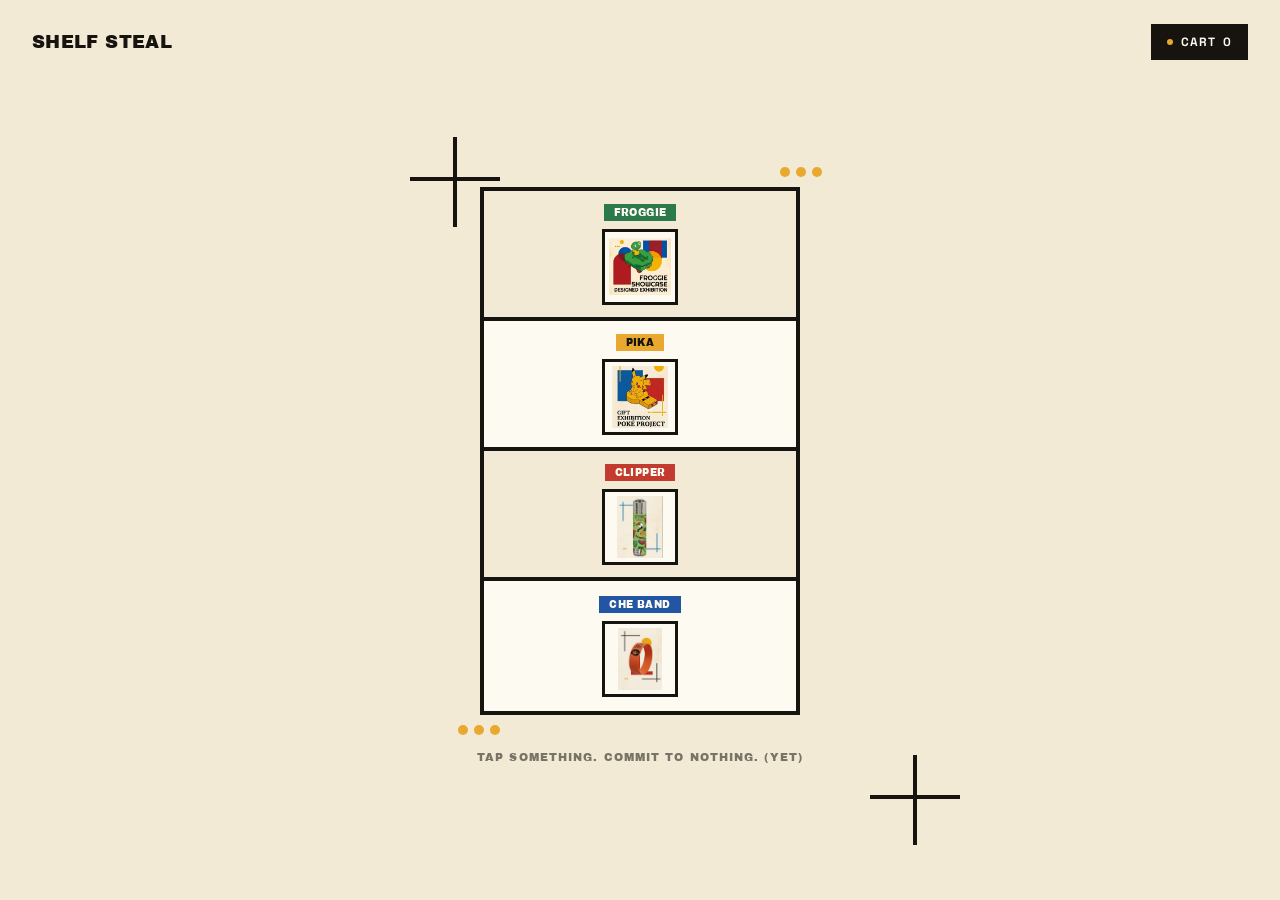
<file: src/main/resources/static/index.html>
<!DOCTYPE html>
<html lang="en">
<head>
    <meta charset="UTF-8">
    <meta name="viewport" content="width=device-width, initial-scale=1.0">
    <title>The Niche — Shop</title>
    <link rel="preconnect" href="https://fonts.googleapis.com">
    <link href="https://fonts.googleapis.com/css2?family=Archivo+Black&family=Space+Grotesk:wght@400;500;700&display=swap" rel="stylesheet">
    <link rel="stylesheet" href="style.css">
</head>
<body>

<header class="site-header">
    <span class="brand">SHELF STEAL</span>
    <div class="header-right">
        <button class="logout-btn" id="logoutBtn" style="display:none;">LOG OUT</button>
        <button class="cart-toggle" id="cartToggle" aria-label="Open cart">
            <span class="cart-dot"></span>
            CART <span id="cartCount">0</span>
        </button>
    </div>
</header>

<main class="room" id="room">

    <div class="wall" id="wall">

        <div class="deco-cross cross-a" aria-hidden="true"></div>
        <div class="deco-dot dot-a" aria-hidden="true"></div>

        <div class="niche">

            <div class="tier tier-1">
                <button class="product-slot" data-product="0" aria-label="View Froggie">
                    <span class="badge badge-green">FROGGIE</span>
                    <img class="thumb" src="images/froggie-1.jpeg" alt="">
                </button>
            </div>

            <div class="tier tier-2">
                <button class="product-slot" data-product="1" aria-label="View Pika Whistle">
                    <span class="badge badge-yellow">PIKA</span>
                    <img class="thumb" src="images/pika-1.jpeg" alt="">
                </button>
            </div>

            <div class="tier tier-3">
                <button class="product-slot" data-product="2" aria-label="View Clipper Lighter">
                    <span class="badge badge-red">CLIPPER</span>
                    <img class="thumb" src="images/clipper-1.jpeg" alt="">
                </button>
            </div>

            <div class="tier tier-4">
                <button class="product-slot" data-product="3" aria-label="View Che Guevara Band">
                    <span class="badge badge-blue">CHE BAND</span>
                    <img class="thumb" src="images/che-1.jpeg" alt="">
                </button>
            </div>

        </div>

        <div class="deco-cross cross-b" aria-hidden="true"></div>
        <div class="deco-dot dot-b" aria-hidden="true"></div>

    </div>

    <p class="room-hint">TAP SOMETHING. COMMIT TO NOTHING. (YET)</p>

</main>

<div class="backdrop" id="backdrop"></div>

<aside class="drawer" id="drawer" aria-hidden="true">
    <button class="drawer-back" id="drawerBack">&larr; BACK TO SHELF</button>

    <div class="poster-card">
        <div class="poster-shape" id="posterShape" aria-hidden="true"></div>

        <div class="gallery" id="gallery"></div>
        <div class="gallery-dots" id="galleryDots"></div>

        <div class="poster-eyebrow" id="drawerEyebrow">TIER 1</div>
        <h2 class="poster-title" id="drawerTitle">FROGGIE</h2>
        <p class="poster-price" id="drawerPrice">₹0</p>
        <p class="poster-desc" id="drawerDesc"></p>

        <ul class="poster-specs" id="drawerSpecs"></ul>

        <div class="drawer-qty">
            <span>QTY</span>
            <div class="qty-control">
                <button id="qtyMinus" aria-label="Decrease quantity">−</button>
                <span id="qtyValue">1</span>
                <button id="qtyPlus" aria-label="Increase quantity">+</button>
            </div>
        </div>

        <button class="btn-add" id="addToCart">ADD TO CART</button>
        <p class="drawer-added" id="drawerAdded">ADDED</p>
    </div>
</aside>

<aside class="cart-panel" id="cartPanel" aria-hidden="true">
    <div class="cart-head">
        <h2>YOUR CART</h2>
        <button class="cart-close" id="cartClose" aria-label="Close cart">&times;</button>
    </div>
    <div class="cart-items" id="cartItems"></div>
    <div class="cart-empty" id="cartEmpty">EMPTY<br>Go pick something off the shelf.</div>
    <div class="cart-footer" id="cartFooter">
        <div class="cart-total-row"><span>TOTAL</span><span id="cartTotal">₹0</span></div>
        <button class="btn-checkout" id="checkoutBtn">CHECKOUT</button>
    </div>
</aside>

<script src="app.js"></script>
</body>
</html>
</file>
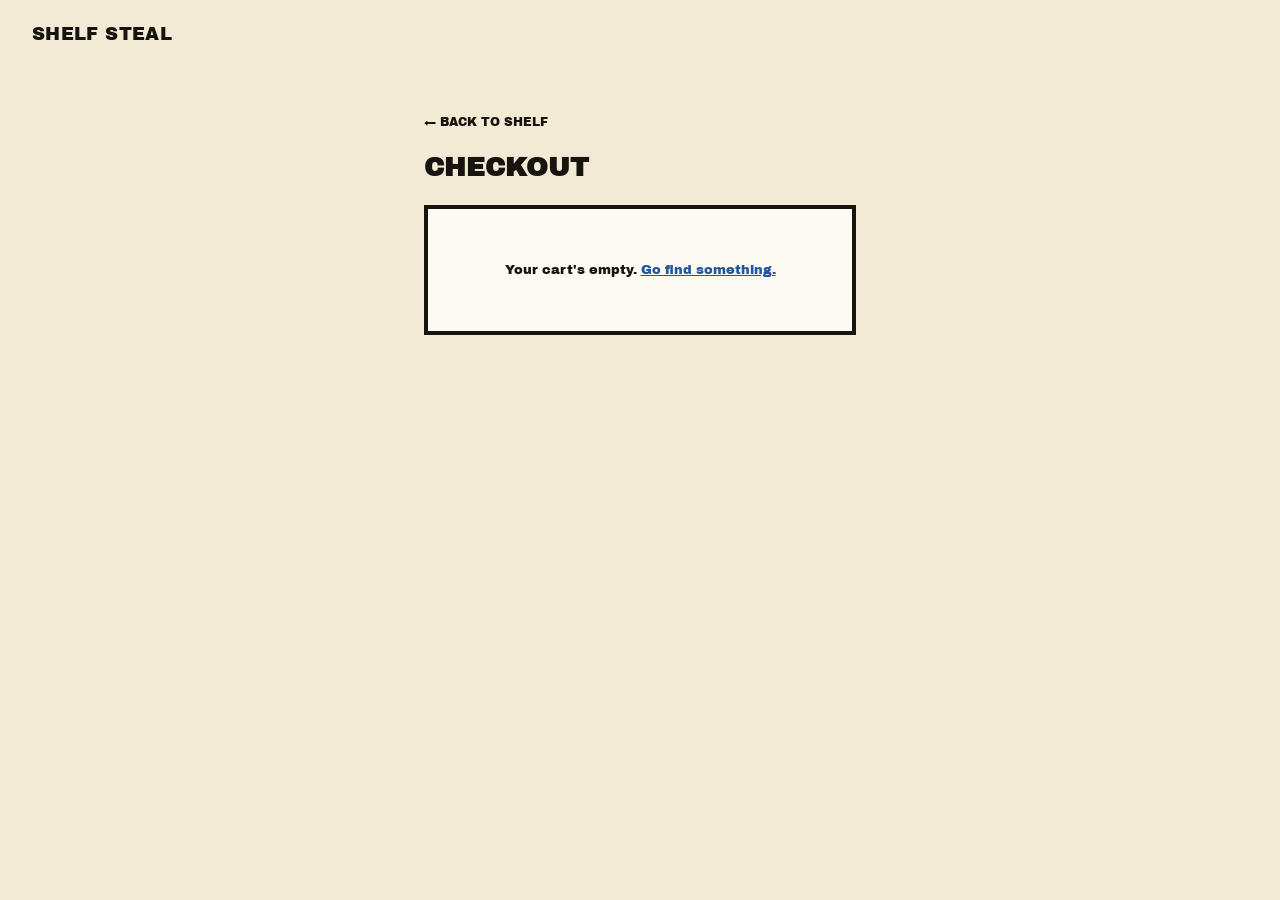
<file: src/main/resources/static/checkout.html>
<!DOCTYPE html>
<html lang="en">
<head>
    <meta charset="UTF-8">
    <meta name="viewport" content="width=device-width, initial-scale=1.0">
    <title>Checkout — Shelf Steal</title>
    <link rel="preconnect" href="https://fonts.googleapis.com">
    <link href="https://fonts.googleapis.com/css2?family=Archivo+Black&family=Space+Grotesk:wght@400;500;700&display=swap" rel="stylesheet">
    <link rel="stylesheet" href="style.css">
    <style>
        .checkout-wrap{
            max-width: 480px; margin: 0 auto; padding: 110px 24px 60px;
        }
        .checkout-back{
            display:inline-block; font-family: var(--font-head); font-size: 12px;
            margin-bottom: 24px; color: var(--ink); text-decoration: none;
        }
        .checkout-title{
            font-family: var(--font-head); font-size: 26px; margin-bottom: 24px;
        }
        .co-card{
            background: var(--white); border: 4px solid var(--ink); padding: 24px; margin-bottom: 20px;
        }
        .co-card h2{
            font-family: var(--font-head); font-size: 14px; margin-bottom: 16px; letter-spacing: 0.03em;
        }
        .co-row{
            display:flex; justify-content:space-between; font-size: 13px;
            padding: 8px 0; border-bottom: 2px solid var(--ink);
        }
        .co-row:last-child{ border-bottom:none; }
        .co-total{
            display:flex; justify-content:space-between; align-items:baseline;
            margin-top: 12px; padding-top: 12px; border-top: 4px solid var(--ink);
            font-family: var(--font-head); font-size: 14px;
        }
        .co-total span:last-child{ font-size: 20px; color: var(--blue); }

        .co-empty{
            font-family: var(--font-head); font-size: 13px; text-align:center; padding: 30px 0;
        }
        .co-empty a{ color: var(--blue); }

        .co-field{ margin-bottom: 14px; }
        .co-field label{
            display:block; font-family: var(--font-head); font-size: 10px; letter-spacing: 0.05em;
            margin-bottom: 6px;
        }
        .co-field input{
            width: 100%; padding: 12px; border: 3px solid var(--ink);
            font-family: var(--font-body); font-size: 14px; background: var(--cream);
        }
        .co-field input:focus{ outline: 2px solid var(--blue); }

        .co-btn{
            width: 100%; padding: 16px; border: none; cursor: pointer;
            font-family: var(--font-head); font-size: 13px; letter-spacing: 0.04em;
            background: var(--ink); color: var(--white);
        }
        .co-btn:hover{ background: var(--blue); }
        .co-btn:disabled{ opacity: 0.5; cursor: not-allowed; }
        .co-btn.pay{ background: var(--red); }
        .co-btn.pay:hover{ background: #94241a; }

        .co-error{
            font-family: var(--font-head); font-size: 11px; color: var(--red);
            margin-top: 10px; display:none;
        }
        .co-error.show{ display:block; }

        .co-status{
            font-family: var(--font-head); font-size: 11px; color: var(--green);
            margin-bottom: 14px; display:none;
        }
        .co-status.show{ display:block; }

        .co-toggle{
            font-size: 12px; margin-top: 10px; text-align:center;
        }
        .co-toggle button{
            background:none; border:none; color: var(--blue); cursor:pointer;
            font-family: var(--font-body); font-size: 12px; text-decoration: underline;
        }
    </style>
</head>
<body>

<header class="site-header">
    <span class="brand">SHELF STEAL</span>
    <button class="logout-btn" id="checkoutLogoutBtn" style="display:none;">LOG OUT</button>
</header>

<main class="checkout-wrap">
    <a class="checkout-back" href="index.html">&larr; BACK TO SHELF</a>
    <h1 class="checkout-title">CHECKOUT</h1>

    <div id="emptyState" class="co-card" style="display:none;">
        <p class="co-empty">Your cart's empty. <a href="index.html">Go find something.</a></p>
    </div>

    <div id="checkoutFlow" style="display:none;">

        <div class="co-card">
            <h2>ORDER SUMMARY</h2>
            <div id="summaryRows"></div>
            <div class="co-total"><span>TOTAL</span><span id="summaryTotal">₹0</span></div>
        </div>

        <div class="co-card" id="authCard">
            <h2 id="authHeading">LOG IN TO PAY</h2>
            <p class="co-status" id="authStatus"></p>

            <div id="loginFields">
                <div class="co-field">
                    <label>EMAIL</label>
                    <input type="email" id="loginEmail" placeholder="you@example.com">
                </div>
                <div class="co-field">
                    <label>PASSWORD</label>
                    <input type="password" id="loginPassword" placeholder="••••••••">
                </div>
                <button class="co-btn" id="loginBtn">LOG IN</button>
                <p class="co-error" id="loginError">Wrong email or password. Try again.</p>

                <div class="co-toggle">
                    New here? <button id="showRegister">Create an account</button>
                </div>
            </div>

            <div id="registerFields" style="display:none;">
                <div class="co-field">
                    <label>NAME</label>
                    <input type="text" id="regName" placeholder="Your name">
                </div>
                <div class="co-field">
                    <label>EMAIL</label>
                    <input type="email" id="regEmail" placeholder="you@example.com">
                </div>
                <div class="co-field">
                    <label>PASSWORD</label>
                    <input type="password" id="regPassword" placeholder="At least 6 characters">
                </div>
                <button class="co-btn" id="registerBtn">CREATE ACCOUNT</button>
                <p class="co-error" id="registerError">Something went wrong. Try a different email.</p>

                <div class="co-toggle">
                    Already have an account? <button id="showLogin">Log in</button>
                </div>
            </div>
        </div>

        <div class="co-card" id="payCard" style="display:none;">
            <h2>PAYMENT</h2>
            <p class="co-status show" id="loggedInAs"></p>
            <button class="co-btn pay" id="payBtn">PAY <span id="payAmount">₹0</span></button>
            <p class="co-error" id="payError">Payment could not be verified. Nothing was charged — try again.</p>
        </div>

    </div>
</main>

<script src="https://checkout.razorpay.com/v1/checkout.js"></script>
<script src="checkout.js"></script>
</body>
</html>
</file>
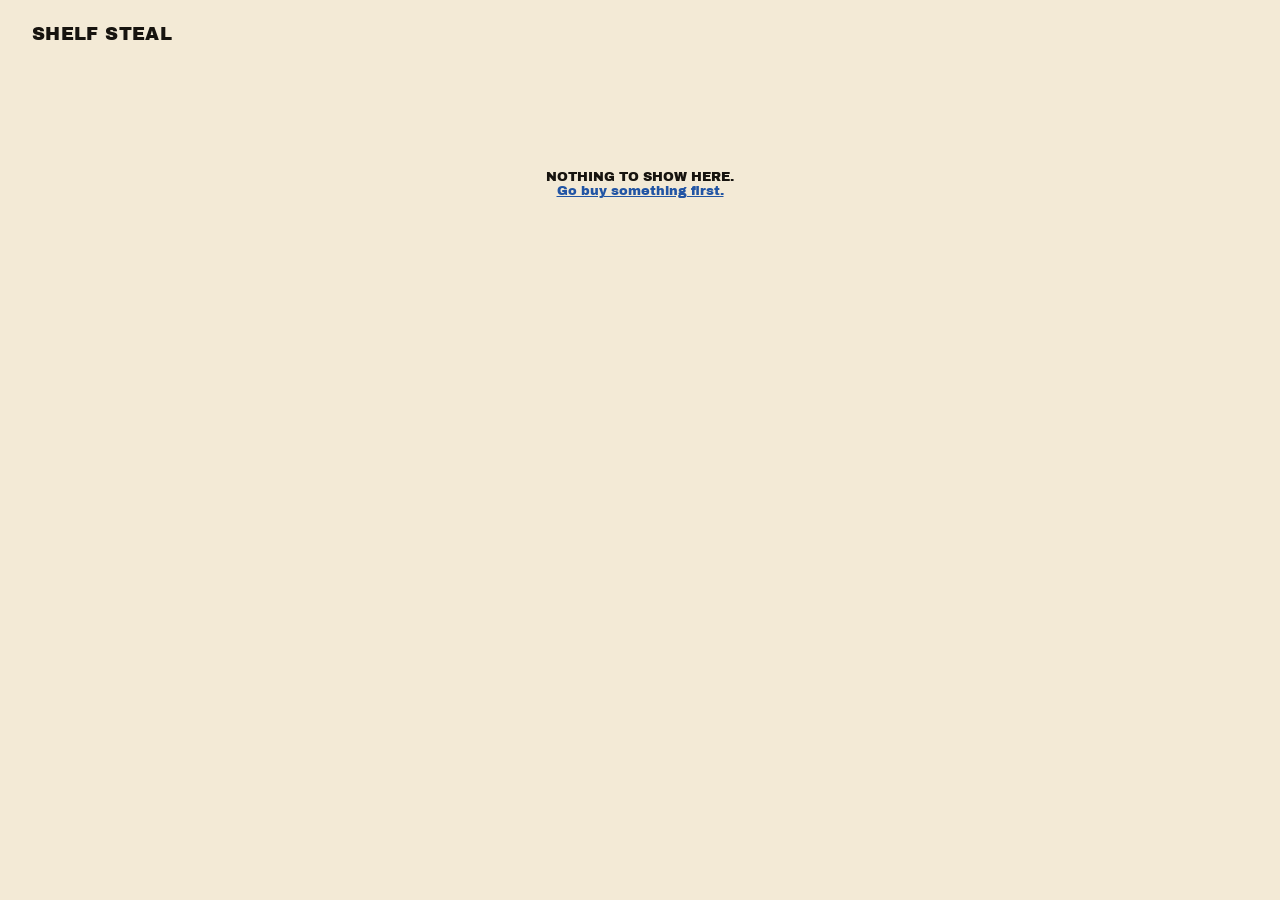
<file: src/main/resources/static/receipt.html>
<!DOCTYPE html>
<html lang="en">
<head>
    <meta charset="UTF-8">
    <meta name="viewport" content="width=device-width, initial-scale=1.0">
    <title>Order Complete — Shelf Steal</title>
    <link rel="preconnect" href="https://fonts.googleapis.com">
    <link href="https://fonts.googleapis.com/css2?family=Archivo+Black&family=Space+Grotesk:wght@400;500;700&family=Space+Mono:wght@400;700&display=swap" rel="stylesheet">
    <link rel="stylesheet" href="style.css">
    <style>
        .receipt-wrap{
            min-height: 100vh;
            display:flex; flex-direction: column; align-items:center;
            padding: 110px 20px 80px;
        }

        .status-card{
            width: min(380px, 92vw);
            background: var(--ink);
            color: var(--white);
            padding: 28px 24px 60px;
            position: relative;
            z-index: 2;
        }
        .status-top{
            display:flex; align-items:center; justify-content:space-between;
            margin-bottom: 30px;
        }
        .status-back{
            font-family: var(--font-head); font-size: 11px; letter-spacing: 0.04em;
            color: var(--white); text-decoration:none;
        }
        .status-badge{
            font-family: var(--font-head); font-size: 10px; letter-spacing: 0.04em;
            background: var(--yellow); color: var(--ink); padding: 4px 10px;
        }
        .status-plan{ font-size: 12px; opacity: 0.7; margin-bottom: 6px; }
        .status-row{
            display:flex; justify-content:space-between; align-items: baseline;
        }
        .status-label{ font-size: 13px; opacity: 0.85; }
        .status-total{ font-family: var(--font-head); font-size: 30px; }
        .status-check{
            display:flex; align-items:center; gap:8px; margin-top: 18px;
            font-family: var(--font-head); font-size: 11px; letter-spacing: 0.03em;
            color: var(--green);
        }
        .status-check svg{ width:14px; height:14px; }

        .receipt-stage{
            width: min(340px, 88vw);
            overflow: hidden;
            position: relative;
            margin-top: -30px;
            z-index: 1;
        }

        .receipt-paper{
            background: var(--white);
            padding: 34px 22px 40px;
            font-family: "Space Mono", monospace;
            font-size: 12px;
            color: var(--ink);
            box-shadow: 0 24px 40px rgba(23,20,15,0.28);
            transform: translateY(-100%);
            animation: printOut 1.1s 0.3s cubic-bezier(0.65,0,0.35,1) forwards;
            clip-path: polygon(
                    0% 0%, 100% 0%, 100% 97%,
                    95% 100%, 90% 97%, 85% 100%, 80% 97%, 75% 100%, 70% 97%, 65% 100%,
                    60% 97%, 55% 100%, 50% 97%, 45% 100%, 40% 97%, 35% 100%, 30% 97%,
                    25% 100%, 20% 97%, 15% 100%, 10% 97%, 5% 100%, 0% 97%
            );
        }

        @keyframes printOut{
            from{ transform: translateY(-100%); }
            to{ transform: translateY(0); }
        }

        .rp-logo{
            text-align:center; font-family: var(--font-head); font-size: 14px;
            letter-spacing: 0.04em; margin-bottom: 4px;
        }
        .rp-sub{
            text-align:center; font-size: 10px; opacity: 0.6; margin-bottom: 20px;
            letter-spacing: 0.05em;
        }
        .rp-divider{
            border: none; border-top: 1px dashed rgba(23,20,15,0.35); margin: 14px 0;
        }
        .rp-line{
            display:flex; justify-content:space-between; padding: 3px 0;
        }
        .rp-item{
            display:flex; justify-content:space-between; padding: 6px 0;
        }
        .rp-item-name{ max-width: 65%; }
        .rp-item-meta{ opacity: 0.6; font-size: 11px; }
        .rp-total-row{
            display:flex; justify-content:space-between;
            font-weight: 700; font-size: 14px; padding: 8px 0;
        }
        .rp-footer-note{
            text-align:center; font-size: 10px; opacity: 0.65; margin-top: 20px; line-height: 1.7;
        }
        .rp-barcode{
            height: 40px; margin: 22px 0 10px;
            background: repeating-linear-gradient(
                    90deg, var(--ink) 0, var(--ink) 2px, transparent 2px, transparent 5px,
                    var(--ink) 5px, var(--ink) 6px, transparent 6px, transparent 10px
            );
        }
        .rp-barcode-num{
            text-align:center; font-size: 10px; letter-spacing: 0.15em;
        }

        .receipt-actions{
            display:flex; flex-direction: column; gap: 10px;
            width: min(340px, 88vw);
            margin-top: 24px;
        }
        .rc-btn{
            padding: 14px; border: 3px solid var(--ink); background: var(--white);
            font-family: var(--font-head); font-size: 12px; letter-spacing: 0.04em;
            cursor: pointer; text-align:center; text-decoration:none; color: var(--ink);
        }
        .rc-btn.primary{ background: var(--ink); color: var(--white); }
        .rc-btn.primary:hover{ background: var(--blue); }
        .rc-btn:hover{ background: var(--cream); }

        .no-order{
            text-align:center; font-family: var(--font-head); font-size: 13px; padding: 60px 20px;
        }
        .no-order a{ color: var(--blue); }

        @media (prefers-reduced-motion: reduce){
            .receipt-paper{ animation: none; transform: translateY(0); }
        }
    </style>
</head>
<body>

<header class="site-header">
    <span class="brand">SHELF STEAL</span>
</header>

<main class="receipt-wrap" id="receiptWrap">
    <!-- populated by receipt.js -->
</main>

<script src="receipt.js"></script>
</body>
</html>
</file>
<file: src/main/resources/static/style.css>
:root{
    --cream: #f3ead6;
    --ink: #17140f;
    --blue: #2255a4;
    --yellow: #e8a92e;
    --red: #c23b2e;
    --green: #2c7a4b;
    --white: #fdfaf2;
    --font-head: "Archivo Black", sans-serif;
    --font-body: "Space Grotesk", sans-serif;
}

*{box-sizing:border-box; margin:0; padding:0;}

body{
    font-family: var(--font-body);
    background: var(--cream);
    color: var(--ink);
    overflow-x: hidden;
    min-height: 100vh;
}

.site-header{
    position: fixed; top:0; left:0; right:0; z-index: 40;
    display:flex; align-items:center; justify-content:space-between;
    padding: 24px 32px;
}
.brand{
    font-family: var(--font-head);
    font-size: 18px; letter-spacing: 0.02em;
}
.header-right{
    display:flex; align-items:center; gap: 10px;
}
.logout-btn{
    background: none; border: 2px solid var(--ink); color: var(--ink); cursor:pointer;
    font-family: var(--font-body); font-size: 11px; font-weight: 700; letter-spacing: 0.05em;
    padding: 9px 14px;
}
.logout-btn:hover{ background: var(--red); color: var(--white); border-color: var(--red); }

.cart-toggle{
    display:flex; align-items:center; gap:8px;
    background: var(--ink); border: none; color: var(--white); cursor:pointer;
    font-family: var(--font-body); font-size: 12px; font-weight: 700; letter-spacing: 0.06em;
    padding: 10px 16px;
}
.cart-dot{
    width: 6px; height: 6px; border-radius: 50%; background: var(--yellow);
}

.room{
    min-height: 100vh;
    display:flex; flex-direction: column; align-items:center; justify-content:center;
    padding: 110px 20px 60px;
    position: relative;
}

.wall{
    position: relative;
    transition: transform 0.7s cubic-bezier(0.22,0.68,0.2,0.99);
    transform-origin: center center;
    will-change: transform;
}

.deco-cross{
    position: absolute; z-index: 1;
}
.deco-cross::before, .deco-cross::after{
    content: ""; position: absolute; background: var(--ink);
}
.deco-cross::before{ width: 90px; height: 4px; top: 40px; left: 0; }
.deco-cross::after{ width: 4px; height: 90px; top: 0; left: 43px; }
.cross-a{ top: -50px; left: -70px; }
.cross-b{ bottom: -40px; right: -70px; }

.deco-dot{
    position:absolute; width: 10px; height: 10px; border-radius: 50%;
    background: var(--yellow); z-index: 1;
}
.dot-a{ top: -20px; right: 10px; box-shadow: 16px 0 0 var(--yellow), 32px 0 0 var(--yellow); }
.dot-b{ bottom: -20px; left: 10px; box-shadow: -16px 0 0 var(--yellow), -32px 0 0 var(--yellow); }

.niche{
    position: relative;
    width: 320px;
    background: var(--white);
    border: 4px solid var(--ink);
}

.tier{
    position: relative;
    height: 130px;
    display:flex; align-items:center; justify-content: center;
    border-bottom: 4px solid var(--ink);
}
.tier-4{ border-bottom: none; }
.tier-1{ background: var(--cream); }
.tier-3{ background: var(--cream); }

.product-slot{
    background: none; border: none; cursor: pointer;
    position: relative;
    transition: transform 0.2s ease;
    display:flex; flex-direction: column; align-items:center; gap: 8px;
}
.product-slot:hover{ transform: scale(1.05); }

.badge{
    font-family: var(--font-head);
    font-size: 10px; letter-spacing: 0.04em;
    padding: 3px 10px;
    color: var(--white);
}
.badge-green{ background: var(--green); }
.badge-yellow{ background: var(--yellow); color: var(--ink); }
.badge-red{ background: var(--red); }
.badge-blue{ background: var(--blue); }

.thumb{
    width: 76px; height: 76px;
    object-fit: contain;
    border: 3px solid var(--ink);
    background: var(--white);
    padding: 4px;
}
.thumb-placeholder{
    display:flex; align-items:center; justify-content:center;
}
.ph-yellow{ background: var(--yellow); }
.ph-red{ background: var(--red); }
.ph-blue{ background: var(--blue); }
.ph-shape{ background: var(--ink); }
.ph-circle{ width: 34px; height: 34px; border-radius: 50%; }
.ph-rect{ width: 40px; height: 26px; }
.ph-star{
    width: 0; height: 0; border-left: 20px solid transparent; border-right: 20px solid transparent;
    border-bottom: 28px solid var(--ink);
}

.room-hint{
    margin-top: 36px;
    font-family: var(--font-head);
    font-size: 11px; letter-spacing: 0.1em;
    color: var(--ink);
    opacity: 0.55;
}

.backdrop{
    position: fixed; inset:0; background: rgba(23,20,15,0.6);
    opacity: 0; pointer-events: none; z-index: 20;
    transition: opacity 0.5s ease;
}
.backdrop.active{ opacity: 1; pointer-events: auto; }

.drawer{
    position: fixed; top:0; right:0; height:100vh; width: min(440px, 94vw);
    background: var(--cream);
    z-index: 30;
    padding: 100px 0 40px;
    transform: translateX(100%);
    transition: transform 0.55s cubic-bezier(0.22,0.68,0.2,0.99);
    overflow-y: auto;
    border-left: 4px solid var(--ink);
}
.drawer.open{ transform: translateX(0); }

.drawer-back{
    display:block;
    background:none; border:none; cursor:pointer;
    font-family: var(--font-head); font-size: 12px; letter-spacing: 0.04em; color: var(--ink);
    margin: 0 32px 24px;
}

.poster-card{
    position: relative;
    margin: 0 32px;
    background: var(--white);
    border: 4px solid var(--ink);
    padding: 28px 24px 32px;
}
.poster-shape{
    position:absolute; top: -18px; right: -18px;
    width: 60px; height: 60px; border-radius: 50%;
    background: var(--yellow); z-index: 0;
}

.gallery{
    position: relative; z-index: 1;
    display:flex; gap: 12px; overflow-x: auto;
    scroll-snap-type: x mandatory;
    margin-bottom: 12px;
    padding-bottom: 4px;
}
.gallery::-webkit-scrollbar{ height: 5px; }
.gallery::-webkit-scrollbar-thumb{ background: var(--ink); }
.gallery img, .gallery .gph{
    scroll-snap-align: start;
    width: 100%; flex-shrink: 0;
    height: 260px;
    object-fit: contain;
    background: var(--cream);
    border: 3px solid var(--ink);
    padding: 10px;
}
.gallery .gph{
    display:flex; align-items:center; justify-content:center;
}

.gallery-dots{
    display:flex; gap: 6px; justify-content:center; margin-bottom: 20px;
}
.gallery-dots span{
    width: 6px; height: 6px; border-radius: 50%; background: rgba(23,20,15,0.25);
}
.gallery-dots span.active{ background: var(--ink); }

.poster-eyebrow{
    font-family: var(--font-head); font-size: 10px; letter-spacing: 0.06em;
    color: var(--red); margin-bottom: 8px;
}
.poster-title{
    font-family: var(--font-head); font-size: 28px; letter-spacing: 0.01em;
    margin-bottom: 6px; line-height: 1.1;
}
.poster-price{
    font-family: var(--font-head); font-size: 16px; color: var(--blue); margin-bottom: 16px;
}
.poster-desc{
    font-size: 13px; line-height: 1.7; margin-bottom: 18px;
}

.poster-specs{
    list-style:none; margin-bottom: 24px;
    border-top: 2px solid var(--ink);
}
.poster-specs li{
    display:flex; justify-content:space-between;
    padding: 9px 0; font-size: 12px;
    border-bottom: 2px solid var(--ink);
}
.poster-specs li span:first-child{ font-weight: 700; }

.drawer-qty{
    display:flex; align-items:center; justify-content:space-between;
    margin-bottom: 18px; font-family: var(--font-head); font-size: 11px;
}
.qty-control{
    display:flex; align-items:center; gap:16px;
    border: 3px solid var(--ink);
    padding: 6px 14px;
}
.qty-control button{
    background:none; border:none; cursor:pointer;
    font-size: 16px; color: var(--ink); width: 16px; font-family: var(--font-head);
}
#qtyValue{ min-width: 14px; text-align:center; font-weight: 700; }

.btn-add{
    width: 100%; padding: 15px;
    background: var(--ink); color: var(--white); border:none;
    font-family: var(--font-head); font-size: 12px; letter-spacing: 0.05em; cursor:pointer;
}
.btn-add:hover{ background: var(--blue); }
.drawer-added{
    text-align:center; font-family: var(--font-head); font-size: 10px; color: var(--green);
    margin-top: 12px; opacity:0; transition: opacity 0.3s ease; letter-spacing: 0.06em;
}
.drawer-added.show{ opacity: 1; }

.cart-panel{
    position: fixed; top:0; right:0; height:100vh; width: min(380px, 92vw);
    background: var(--cream); z-index: 35;
    padding: 100px 32px 32px;
    display:flex; flex-direction:column;
    transform: translateX(100%);
    transition: transform 0.5s cubic-bezier(0.22,0.68,0.2,0.99);
    border-left: 4px solid var(--ink);
}
.cart-panel.open{ transform: translateX(0); }
.cart-head{
    display:flex; align-items:center; justify-content:space-between;
    margin-bottom: 24px;
}
.cart-head h2{ font-family: var(--font-head); font-size: 18px; }
.cart-close{ background:none; border:none; cursor:pointer; color: var(--ink); font-size: 22px; }

.cart-items{ flex:1; overflow-y:auto; display:flex; flex-direction:column; gap:16px; }
.cart-row{
    display:flex; align-items:center; gap:14px;
    padding-bottom: 16px; border-bottom: 2px solid var(--ink);
}
.cart-row-thumb{
    width: 46px; height: 46px; flex-shrink:0; border: 2px solid var(--ink);
    background: var(--yellow);
}
.cart-row-info{ flex:1; min-width:0; }
.cart-row-name{ font-family: var(--font-head); font-size: 11px; margin-bottom: 3px; }
.cart-row-meta{ font-size: 12px; }
.cart-row-remove{
    background:none; border:none; cursor:pointer; color: var(--red);
    font-size: 10px; font-family: var(--font-head); letter-spacing: 0.03em;
}

.cart-empty{
    flex:1; display:flex; align-items:center; justify-content:center; text-align:center;
    font-family: var(--font-head); font-size: 12px; line-height: 1.8; padding: 40px 10px;
}
.cart-empty.hide{ display:none; }

.cart-footer{ padding-top: 20px; border-top: 4px solid var(--ink); }
.cart-footer.hide{ display:none; }
.cart-total-row{
    display:flex; justify-content:space-between; align-items:baseline;
    margin-bottom: 16px; font-family: var(--font-head); font-size: 13px;
}
#cartTotal{ font-size: 20px; color: var(--blue); }
.btn-checkout{
    width:100%; padding: 15px; background: var(--red); color: var(--white); border:none;
    font-family: var(--font-head); font-size: 12px; letter-spacing: 0.05em;
    cursor:pointer;
}
.btn-checkout:hover{ background: var(--ink); }

@media (prefers-reduced-motion: reduce){
    .wall, .drawer, .cart-panel, .backdrop, .product-slot{ transition: none !important; }
}

@media (max-width: 640px){
    .deco-cross, .deco-dot{ display:none; }
    .niche{ width: 260px; }
    .tier{ height: 112px; }
    .drawer, .cart-panel{ width: 100vw; }
    .poster-card{ margin: 0 20px; }
}
</file>
